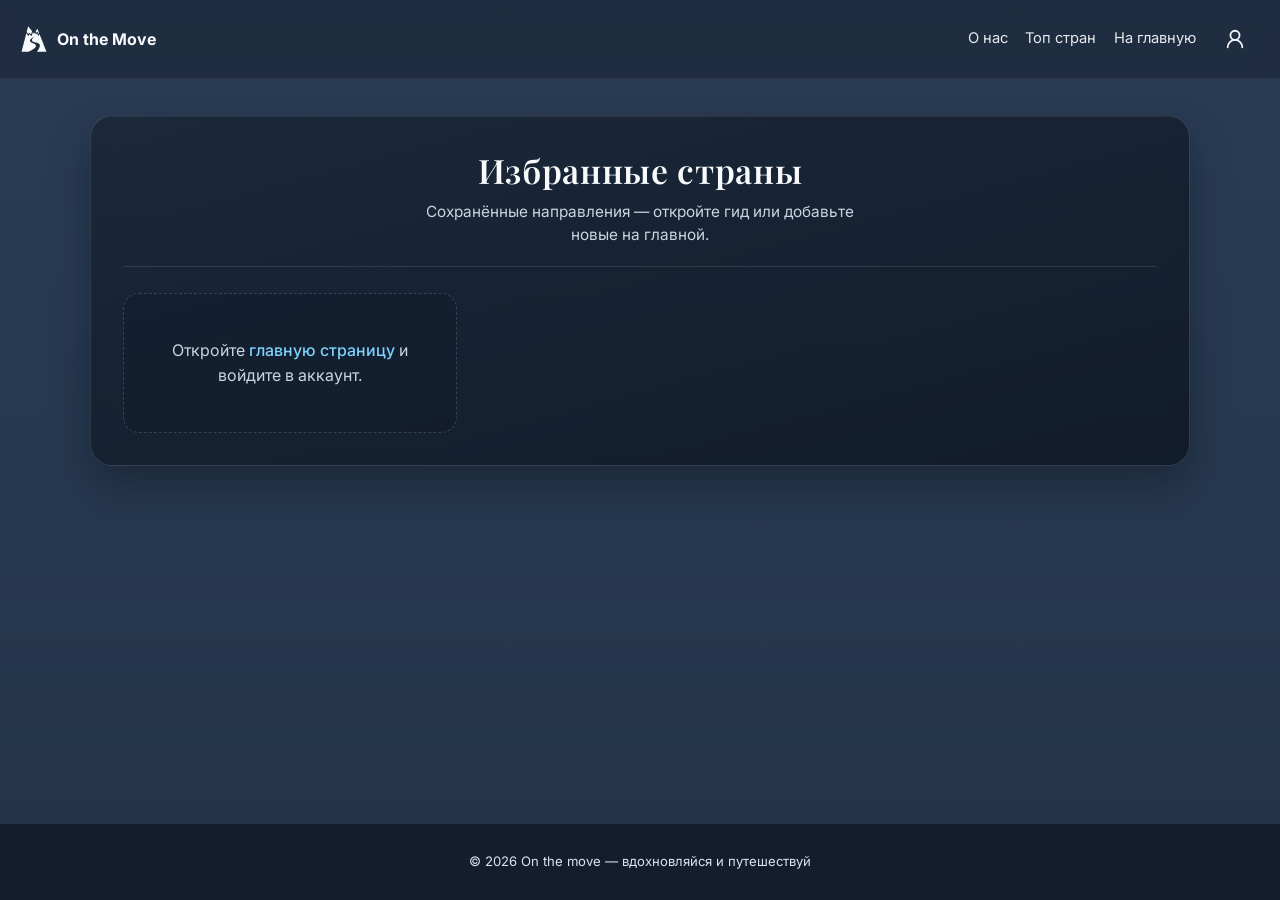
<file: public/profile.html>
<!doctype html>
<html lang="ru">
  <head>
    <meta charset="UTF-8" />
    <meta name="viewport" content="width=device-width, initial-scale=1.0" />
    <title>Избранное | On The Move</title>
    <link rel="preconnect" href="https://fonts.googleapis.com" />
    <link rel="preconnect" href="https://fonts.gstatic.com" crossorigin />
    <link
      href="https://fonts.googleapis.com/css2?family=Inter:wght@400;500;700&family=Playfair+Display:wght@600;700&display=swap"
      rel="stylesheet"
    />
    <link rel="stylesheet" href="./styles.css" />
    <link rel="stylesheet" href="./profile.css" />
  </head>
  <body class="profile-page">
    <div class="profile-layout">
      <header class="hero profile-header">
        <nav class="nav container">
          <a class="logo" href="/">
            <img class="logo-mark" src="./images/logo.svg" alt="" width="28" height="28" />
            <span>On the Move</span>
          </a>
          <ul class="menu">
            <li><a href="/#about">О нас</a></li>
            <li><a href="/#countries">Топ стран</a></li>
            <li><a href="/">На главную</a></li>
            <li class="nav-auth-group">
              <div class="nav-user" id="nav-user-root">
                <button
                  id="auth-btn"
                  type="button"
                  class="nav-btn nav-btn--primary nav-btn--icon-only"
                  aria-expanded="false"
                  aria-haspopup="true"
                  aria-label="Меню профиля"
                  title="Профиль"
                >
                  <svg
                    class="lucide lucide-user-round"
                    width="22"
                    height="22"
                    viewBox="0 0 24 24"
                    fill="none"
                    stroke="currentColor"
                    stroke-width="2"
                    stroke-linecap="round"
                    stroke-linejoin="round"
                    aria-hidden="true"
                  >
                    <circle cx="12" cy="8" r="5" />
                    <path d="M20 21a8 8 0 0 0-16 0" />
                  </svg>
                </button>
                <div id="user-dropdown" class="nav-user__dropdown hidden" role="menu" aria-hidden="true">
                  <a href="#favorites-content" class="nav-user__item" role="menuitem">
                    <svg
                      class="lucide nav-user__item-icon"
                      width="18"
                      height="18"
                      viewBox="0 0 24 24"
                      fill="none"
                      stroke="currentColor"
                      stroke-width="2"
                      stroke-linecap="round"
                      stroke-linejoin="round"
                      aria-hidden="true"
                    >
                      <path
                        d="M2 9.5a5.5 5.5 0 0 1 9.591-3.676.56.56 0 0 0 .818 0A5.49 5.49 0 0 1 22 9.5c0 2.29-1.5 4-3 5.5l-5.492 5.313a2 2 0 0 1-3 .019L5 15c-1.5-1.5-3-3.2-3-5.5"
                      />
                    </svg>
                    <span>Избранное</span>
                  </a>
                  <button type="button" id="logout-dropdown-btn" class="nav-user__item nav-user__item--button" role="menuitem">
                    <svg
                      class="lucide nav-user__item-icon"
                      width="18"
                      height="18"
                      viewBox="0 0 24 24"
                      fill="none"
                      stroke="currentColor"
                      stroke-width="2"
                      stroke-linecap="round"
                      stroke-linejoin="round"
                      aria-hidden="true"
                    >
                      <path d="M11 20H2" />
                      <path
                        d="M11 4.562v16.157a1 1 0 0 0 1.242.97L19 20V5.562a2 2 0 0 0-1.515-1.94l-4-1A2 2 0 0 0 11 4.561z"
                      />
                      <path d="M11 4H8a2 2 0 0 0-2 2v14" />
                      <path d="M14 12h.01" />
                      <path d="M22 20h-3" />
                    </svg>
                    <span>Выйти из профиля</span>
                  </button>
                </div>
              </div>
            </li>
          </ul>
        </nav>
      </header>

      <main class="profile-main">
        <div class="profile-favorites-panel">
          <div class="profile-section-head">
            <h2>Избранные страны</h2>
            <p class="profile-section-sub">Сохранённые направления — откройте гид или добавьте новые на главной.</p>
          </div>
          <div id="favorites-content" class="countries-grid profile-favorites-grid" tabindex="-1"></div>
        </div>
      </main>

      <footer class="footer">
        <p>© 2026 On the move — вдохновляйся и путешествуй</p>
      </footer>
    </div>

    <script src="./nav-user.js"></script>
    <script src="./profile.js"></script>
  </body>
</html>
</file>
<file: public/styles.css>
:root {
  --bg: #111827;
  --surface: #1f2937;
  --text: #f3f4f6;
  --muted: #d1d5db;
  --accent: #38bdf8;
}

* {
  box-sizing: border-box;
}

body {
  margin: 0;
  font-family: "Inter", sans-serif;
  background: linear-gradient(180deg, #2a3c55 0%, #23344a 100%);
  color: var(--text);
}

main {
  margin: 0;
  padding: 0;
  display: block;
}

.container {
  width: min(1100px, 92%);
  margin: 0 auto;
}

.hero {
  position: relative;
  min-height: 62vh;
  background-color: #1a2436;
  background-image: linear-gradient(180deg, rgba(10, 16, 28, 0.56), rgba(10, 16, 28, 0.78)),
    url("./images/home-hero-bg.jpg");
  background-size: cover;
  background-position: center;
  background-repeat: no-repeat;
  border-bottom: 1px solid #2e3a49;
}

.overlay {
  position: absolute;
  inset: 0;
  background: radial-gradient(circle at 15% 25%, rgba(255, 255, 255, 0.12), transparent 45%);
  pointer-events: none;
}

.nav {
  position: relative;
  z-index: 2;
  display: flex;
  justify-content: space-between;
  align-items: center;
  padding: 1.1rem 0;
  background: rgba(7, 12, 22, 0.44);
  border-radius: 0;
  padding-left: 1.25rem;
  padding-right: 1.5rem;
}

.nav.container {
  width: 100%;
  margin: 0;
}

.logo {
  display: inline-flex;
  align-items: center;
  gap: 0.55rem;
  font-size: 1rem;
  font-weight: 700;
  color: #f8fafc;
  text-decoration: none;
}

.logo-mark {
  display: block;
  width: 1.75rem;
  height: 1.75rem;
  flex-shrink: 0;
  object-fit: contain;
}

.menu {
  list-style: none;
  display: flex;
  align-items: center;
  gap: 1.1rem;
  margin: 0;
  padding: 0;
}

.menu li {
  display: flex;
  align-items: center;
}

.menu a {
  color: #f8fafc;
  text-decoration: none;
  font-size: 0.92rem;
  opacity: 0.92;
  line-height: 1;
}

.nav-auth-group {
  display: flex;
  align-items: center;
  gap: 0.55rem;
  flex-wrap: wrap;
}

.nav-btn {
  border: 1px solid rgba(255, 255, 255, 0.28);
  background: rgba(15, 23, 42, 0.44);
  color: #f8fafc;
  border-radius: 999px;
  padding: 0.42rem 0.7rem 0.28rem;
  font-size: 0.8rem;
  cursor: pointer;
  position: relative;
  z-index: 3;
  pointer-events: auto;
  line-height: 1.2;
  font-family: inherit;
  font-weight: 600;
  transition: transform 0.2s ease, box-shadow 0.2s ease, background 0.2s ease;
}

.nav-btn--primary {
  padding: 0.62rem 1.35rem;
  font-size: 0.95rem;
  letter-spacing: 0.02em;
  border: 1px solid rgba(226, 232, 240, 0.2);
  background: linear-gradient(
    165deg,
    rgba(42, 55, 74, 0.92) 0%,
    rgba(26, 35, 50, 0.96) 55%,
    rgba(20, 28, 42, 0.98) 100%
  );
  color: #f1f5f9;
  box-shadow: 0 4px 18px rgba(0, 0, 0, 0.38), inset 0 1px 0 rgba(255, 255, 255, 0.07);
  transform: none;
  max-width: min(16rem, 52vw);
  overflow: hidden;
  text-overflow: ellipsis;
  white-space: nowrap;
}

.nav-btn--primary:hover {
  transform: translateY(-2px);
  border-color: rgba(226, 232, 240, 0.3);
  background: linear-gradient(
    165deg,
    rgba(50, 64, 86, 0.95) 0%,
    rgba(34, 45, 62, 0.98) 55%,
    rgba(26, 35, 50, 0.99) 100%
  );
  box-shadow: 0 8px 24px rgba(0, 0, 0, 0.45), inset 0 1px 0 rgba(255, 255, 255, 0.1);
}

.nav-btn--primary:active {
  transform: translateY(0);
}

.nav-btn--logout {
  background: linear-gradient(165deg, rgba(22, 30, 44, 0.88), rgba(30, 38, 52, 0.94));
  border-color: rgba(148, 163, 184, 0.28);
  box-shadow: 0 3px 14px rgba(0, 0, 0, 0.32), inset 0 1px 0 rgba(255, 255, 255, 0.05);
}

.nav-btn--logout:hover {
  border-color: rgba(148, 163, 184, 0.38);
  box-shadow: 0 5px 18px rgba(0, 0, 0, 0.4), inset 0 1px 0 rgba(255, 255, 255, 0.08);
}

.nav-btn--icon-only {
  display: inline-flex;
  align-items: center;
  justify-content: center;
  padding: 0.52rem;
  max-width: none;
  min-width: 2.65rem;
  min-height: 2.65rem;
  white-space: normal;
  text-overflow: clip;
}

.nav-btn--icon-only .lucide {
  flex-shrink: 0;
}

.nav-btn--primary.nav-btn--icon-only {
  background: transparent;
  border-color: transparent;
  box-shadow: none;
}

.nav-btn--primary.nav-btn--icon-only:hover {
  background: transparent;
  border-color: transparent;
  box-shadow: none;
  transform: none;
  color: #ffffff;
}

.nav-btn--primary.nav-btn--icon-only:active {
  transform: none;
  color: #e2e8f0;
}

.nav-btn--primary.nav-btn--icon-only:focus-visible {
  outline: 2px solid rgba(255, 255, 255, 0.5);
  outline-offset: 3px;
}

.nav-user {
  position: relative;
}

.nav-user__dropdown {
  position: absolute;
  top: calc(100% + 0.45rem);
  right: 0;
  min-width: 13rem;
  padding: 0.4rem;
  overflow: hidden;
  background: linear-gradient(
    165deg,
    rgba(42, 60, 85, 0.92) 0%,
    rgba(26, 38, 58, 0.96) 45%,
    rgba(18, 28, 45, 0.98) 100%
  );
  border: 1px solid rgba(255, 255, 255, 0.16);
  border-radius: 14px;
  box-shadow: 0 20px 48px rgba(0, 0, 0, 0.42), 0 0 0 1px rgba(0, 0, 0, 0.2),
    inset 0 1px 0 rgba(255, 255, 255, 0.08);
  backdrop-filter: blur(12px);
  -webkit-backdrop-filter: blur(12px);
  z-index: 40;
}

.nav-user__item {
  display: flex;
  align-items: center;
  gap: 0.62rem;
  width: 100%;
  padding: 0.62rem 0.85rem;
  border: 0;
  border-radius: 10px;
  background: transparent;
  color: #e8eef7;
  font-family: inherit;
  font-size: 0.88rem;
  font-weight: 500;
  letter-spacing: 0.01em;
  text-align: left;
  text-decoration: none;
  cursor: pointer;
  transition: background 0.18s ease, color 0.18s ease;
}

.nav-user__item:hover {
  background: rgba(125, 211, 252, 0.12);
  color: #f8fafc;
}

.nav-user__item:focus-visible {
  outline: none;
  background: rgba(125, 211, 252, 0.14);
  box-shadow: 0 0 0 2px rgba(56, 189, 248, 0.45);
}

.nav-user__item--button {
  margin-top: 0.15rem;
  padding-top: 0.58rem;
  border-top: 1px solid rgba(148, 163, 184, 0.2);
  color: #cbd5e1;
}

.nav-user__item--button:hover {
  color: #fecaca;
  background: rgba(248, 113, 113, 0.1);
}

.nav-user__item--button:focus-visible {
  box-shadow: 0 0 0 2px rgba(248, 113, 113, 0.35);
}

.nav-user__item:not(.nav-user__item--button):hover .nav-user__item-icon {
  color: #7dd3fc;
}

.nav-user__item-icon {
  flex-shrink: 0;
  color: var(--accent);
  opacity: 0.92;
  transition: color 0.18s ease;
}

.nav-user__item--button .nav-user__item-icon {
  color: #fca5a5;
  opacity: 0.95;
}

.nav-user__item--button:hover .nav-user__item-icon {
  color: #fecaca;
}

.hidden {
  display: none !important;
}

.hero-content {
  position: relative;
  z-index: 2;
  display: flex;
  flex-direction: column;
  align-items: center;
  justify-content: center;
  text-align: center;
  min-height: 46vh;
  gap: 1rem;
}

.hero h1 {
  margin: 0;
  font-family: "Playfair Display", serif;
  font-size: clamp(2.3rem, 6vw, 3.9rem);
  font-weight: 700;
  line-height: 1.08;
  letter-spacing: 0.2px;
  text-shadow: 0 10px 28px rgba(0, 0, 0, 0.45);
  max-width: 760px;
}

.hero-title-animate {
  opacity: 0;
  transform: translateY(1.35rem);
  animation: heroTitleReveal 0.95s cubic-bezier(0.22, 1, 0.36, 1) 0.12s forwards;
}

.hero p {
  margin: 0;
  color: #eef4ff;
  font-size: clamp(0.95rem, 2vw, 1.08rem);
  letter-spacing: 0.3px;
  background: transparent;
  border: 0;
  border-radius: 0;
  padding: 0;
  backdrop-filter: none;
}

.hero-tagline-animate {
  opacity: 0;
  transform: translateY(0.85rem);
  animation: heroTaglineReveal 0.85s cubic-bezier(0.22, 1, 0.36, 1) 0.42s forwards;
}

@keyframes heroTitleReveal {
  to {
    opacity: 1;
    transform: translateY(0);
  }
}

@keyframes heroTaglineReveal {
  to {
    opacity: 1;
    transform: translateY(0);
  }
}

@media (prefers-reduced-motion: reduce) {
  .hero-title-animate,
  .hero-tagline-animate {
    animation: none;
    opacity: 1;
    transform: none;
  }
}

@media (min-width: 769px) {
  .hero h1 {
    font-size: clamp(2.65rem, 5.8vw, 4.45rem);
  }

  .hero p {
    font-size: clamp(1.06rem, 2.1vw, 1.26rem);
  }
}

.countries-section {
  position: relative;
  padding: 2.8rem 0 2.2rem;
  background-color: #2a3c55;
  background-image: url("./images/home-countries-bg.jpg");
  background-size: cover;
  background-position: center;
  background-repeat: no-repeat;
}

.countries-section::before {
  content: "";
  position: absolute;
  inset: 0;
  z-index: 0;
  background: linear-gradient(180deg, rgba(15, 23, 42, 0.78), rgba(17, 24, 39, 0.9));
  pointer-events: none;
}

.countries-section__inner {
  position: relative;
  z-index: 1;
}

.countries-section h2 {
  margin: 0 0 1.4rem;
  text-align: center;
  font-family: "Playfair Display", serif;
  font-size: clamp(1.7rem, 3.5vw, 2.5rem);
  text-shadow: 0 2px 20px rgba(0, 0, 0, 0.45);
}

.countries-grid {
  display: grid;
  gap: 1rem;
  grid-template-columns: repeat(3, minmax(0, 1fr));
}

.country-card {
  position: relative;
  border-radius: 18px;
  min-height: 235px;
  overflow: hidden;
  border: 0;
  padding: 1rem;
  display: flex;
  flex-direction: column;
  justify-content: flex-end;
  box-shadow: 0 14px 30px rgba(0, 0, 0, 0.25);
  transition: transform 0.25s ease, box-shadow 0.25s ease;
  cursor: pointer;
}

.country-card:hover {
  transform: translateY(-6px);
  box-shadow: 0 20px 36px rgba(0, 0, 0, 0.32);
}

.country-card::before {
  content: "";
  position: absolute;
  inset: 0;
  z-index: 0;
  background: linear-gradient(180deg, rgba(15, 23, 42, 0.08), rgba(15, 23, 42, 0.58));
}

.country-card .card-hit-area {
  position: absolute;
  inset: 0;
  z-index: 1;
  border-radius: inherit;
}

.country-card .card-hit-area:focus-visible {
  outline: 2px solid rgba(255, 255, 255, 0.55);
  outline-offset: -4px;
}

.country-card .card-main {
  position: relative;
  z-index: 2;
  pointer-events: none;
}

.country-card .card-actions {
  position: relative;
  z-index: 2;
  pointer-events: none;
}

.country-card .fav-btn {
  pointer-events: auto;
}

.country-card h3 {
  margin: 0 0 0.45rem;
  font-size: 1.75rem;
  font-family: "Playfair Display", serif;
}

.country-card p {
  margin: 0 0 0.7rem;
  font-size: 0.92rem;
  color: #f8fafc;
}

.country-card .card-link {
  align-self: flex-start;
  display: inline-block;
  border: 0;
  border-radius: 999px;
  padding: 0.38rem 0.9rem;
  background: rgba(15, 23, 42, 0.66);
  color: #f1f5f9;
  font-size: 0.8rem;
  text-decoration: none;
  pointer-events: none;
}

.card-actions {
  display: flex;
  gap: 0.45rem;
  flex-wrap: wrap;
}

.fav-btn {
  border: 0;
  border-radius: 999px;
  padding: 0.38rem 0.75rem;
  background: rgba(15, 23, 42, 0.66);
  color: #f1f5f9;
  font-size: 0.8rem;
  cursor: pointer;
}

.auth-modal {
  position: fixed;
  inset: 0;
  z-index: 50;
  display: grid;
  place-items: center;
}

.auth-backdrop {
  position: absolute;
  inset: 0;
  background: rgba(2, 6, 23, 0.72);
}

.auth-dialog {
  position: relative;
  z-index: 1;
  width: min(420px, 92%);
  background: linear-gradient(180deg, rgba(23, 37, 57, 0.98), rgba(18, 30, 47, 0.98));
  border: 1px solid rgba(255, 255, 255, 0.18);
  border-radius: 14px;
  padding: 1rem;
  box-shadow: 0 18px 40px rgba(0, 0, 0, 0.45);
}

.auth-title {
  margin: 0 0 0.85rem;
  font-size: 1.1rem;
}

.auth-form {
  display: flex;
  flex-direction: column;
  gap: 0.45rem;
}

.auth-form label {
  font-size: 0.86rem;
  color: #dbeafe;
}

.auth-form input {
  border: 1px solid rgba(255, 255, 255, 0.2);
  background: rgba(15, 23, 42, 0.55);
  color: #fff;
  border-radius: 8px;
  padding: 0.55rem 0.65rem;
}

.auth-submit {
  margin-top: 0.3rem;
  border: 0;
  border-radius: 8px;
  padding: 0.6rem 0.7rem;
  background: #0284c7;
  color: #fff;
  font-weight: 600;
  cursor: pointer;
}

.auth-error {
  margin: 0.2rem 0 0;
  color: #fecaca;
  font-size: 0.85rem;
}

.auth-switch-mode {
  margin-top: 0.7rem;
  border: 0;
  background: transparent;
  color: #bfdbfe;
  font-size: 0.85rem;
  cursor: pointer;
  text-align: left;
  padding: 0;
}

.about-section {
  position: relative;
  display: flex;
  align-items: center;
  justify-content: center;
  padding-top: clamp(4.5rem, 11vw, 7.5rem);
  padding-inline: 0;
  padding-bottom: calc(clamp(4.5rem, 11vw, 7.5rem) + 3px);
  margin-bottom: -3px;
  min-height: min(72vh, 880px);
  background-color: #2a3c55;
  background-image: linear-gradient(180deg, rgba(15, 23, 42, 0.72), rgba(17, 24, 39, 0.85)),
    url("./images/home-about-bg.jpg");
  background-size: cover;
  background-position: center;
  background-repeat: no-repeat;
}

.about-section .container {
  position: relative;
  z-index: 1;
}

.about-inner {
  width: 100%;
  max-width: min(42rem, 92vw);
  margin: 0 auto;
  text-align: center;
  display: flex;
  flex-direction: column;
  align-items: center;
  gap: clamp(1.25rem, 3vw, 1.85rem);
}

.about-heading {
  margin: 0;
  font-family: "Inter", sans-serif;
  font-weight: 400;
  font-size: clamp(1.85rem, 4.2vw, 2.65rem);
  line-height: 1.2;
  letter-spacing: -0.02em;
  color: #ffffff;
  text-shadow: 0 2px 28px rgba(0, 0, 0, 0.45), 0 1px 3px rgba(0, 0, 0, 0.35);
}

.about-lead {
  margin: 0;
  max-width: 38rem;
  min-height: 5.5em;
  font-family: "Inter", sans-serif;
  font-size: clamp(1.12rem, 2.45vw, 1.28rem);
  font-weight: 400;
  line-height: 1.65;
  color: #ffffff;
  text-shadow: 0 2px 22px rgba(0, 0, 0, 0.42), 0 1px 2px rgba(0, 0, 0, 0.3);
}

.about-lead .about-typed {
  display: inline;
}

.about-caret {
  display: inline-block;
  margin-left: 1px;
  font-weight: 300;
  animation: aboutCaretBlink 0.85s step-end infinite;
}

@keyframes aboutCaretBlink {
  50% {
    opacity: 0;
  }
}

.footer {
  position: relative;
  z-index: 1;
  text-align: center;
  font-size: 0.82rem;
  color: #dbe4f0;
  padding: 1rem 0 1.1rem;
  margin: 0;
  background: #141d2d;
}

@media (max-width: 900px) {
  .countries-grid {
    grid-template-columns: repeat(2, minmax(0, 1fr));
  }
}

@media (max-width: 620px) {
  .hero {
    min-height: 55vh;
  }

  .nav {
    padding: 0.7rem calc(0.55rem - 5px) 0.7rem calc(0.5rem - 5px);
    align-items: center;
    justify-content: space-between;
  }

  .logo {
    font-size: 1.02rem;
    margin-top: 0.08rem;
    flex-shrink: 0;
    max-width: 38%;
    white-space: nowrap;
    overflow: hidden;
    text-overflow: ellipsis;
  }

  .menu {
    gap: 0.72rem;
    flex-wrap: nowrap;
    justify-content: flex-end;
    align-items: center;
    flex: 1;
    min-width: 0;
    max-width: 72%;
    overflow-x: auto;
    overflow-y: hidden;
    -webkit-overflow-scrolling: touch;
    scrollbar-width: none;
  }

  .menu::-webkit-scrollbar {
    display: none;
  }

  .menu a {
    font-size: 0.92rem;
    white-space: nowrap;
  }

  .nav-auth-group {
    gap: 0.55rem;
    flex-shrink: 0;
    margin-left: 0.45rem;
  }

  .nav-btn--primary {
    padding: 0.48rem 0.78rem;
    font-size: 0.9rem;
  }

  .nav-btn--icon-only {
    padding: 0.44rem;
    min-width: 2.45rem;
    min-height: 2.45rem;
  }

  .nav-user__dropdown {
    min-width: 11.25rem;
    right: 0;
  }

  .countries-grid {
    grid-template-columns: 1fr;
  }

  .country-card {
    min-height: 210px;
  }

  .about-section {
    padding-top: 4.2rem;
    padding-bottom: calc(4.2rem + 3px);
    margin-bottom: -3px;
  }
}
</file>
<file: public/profile.css>
.profile-page {
  min-height: 100vh;
  display: flex;
  flex-direction: column;
  background: linear-gradient(180deg, #2a3c55 0%, #23344a 100%);
}

.profile-layout {
  flex: 1;
  display: flex;
  flex-direction: column;
  min-height: 100vh;
}

.profile-page .profile-header.hero {
  min-height: 0;
  background: rgba(58, 84, 116, 0.52);
  backdrop-filter: blur(10px);
  border-bottom: 1px solid #2e3a49;
}

.profile-main {
  flex: 1;
  padding: 2.25rem 0 3rem;
  width: min(1100px, 92%);
  margin: 0 auto;
}

#favorites-content {
  scroll-margin-top: 4.5rem;
}

.profile-favorites-panel {
  background: linear-gradient(165deg, rgba(22, 34, 50, 0.72), rgba(15, 24, 38, 0.88));
  border: 1px solid rgba(255, 255, 255, 0.12);
  border-radius: 22px;
  padding: clamp(1.35rem, 3vw, 2rem);
  box-shadow: 0 18px 40px rgba(0, 0, 0, 0.28), inset 0 1px 0 rgba(255, 255, 255, 0.06);
  backdrop-filter: blur(8px);
}

.profile-section-head {
  text-align: center;
  margin-bottom: 1.65rem;
  padding-bottom: 1.25rem;
  border-bottom: 1px solid rgba(255, 255, 255, 0.1);
}

.profile-section-head h2 {
  margin: 0;
  font-family: "Playfair Display", serif;
  font-size: clamp(1.55rem, 3.2vw, 2.1rem);
  font-weight: 600;
  color: #f8fafc;
  letter-spacing: 0.02em;
}

.profile-section-sub {
  margin: 0.5rem 0 0;
  font-size: 0.96rem;
  line-height: 1.5;
  color: #cbd5e1;
  max-width: 28rem;
  margin-left: auto;
  margin-right: auto;
}

.profile-favorites-grid {
  margin-top: 0.25rem;
}

.profile-message {
  margin: 0;
  padding: 2.75rem 1.5rem;
  text-align: center;
  font-size: 1rem;
  line-height: 1.55;
  color: #cbd5e1;
  background: rgba(15, 23, 42, 0.35);
  border: 1px dashed rgba(148, 163, 184, 0.28);
  border-radius: 16px;
}

.profile-message a {
  color: #7dd3fc;
  text-decoration: none;
  font-weight: 500;
}

.profile-message a:hover {
  text-decoration: underline;
}

.profile-message--warn {
  border-style: solid;
  border-color: rgba(251, 191, 36, 0.35);
  color: #fde68a;
}

.profile-message--error {
  border-color: rgba(248, 113, 113, 0.35);
  color: #fecaca;
}

@media (max-width: 620px) {
  .profile-favorites-panel {
    padding: 1.15rem;
    border-radius: 18px;
  }
}
</file>
